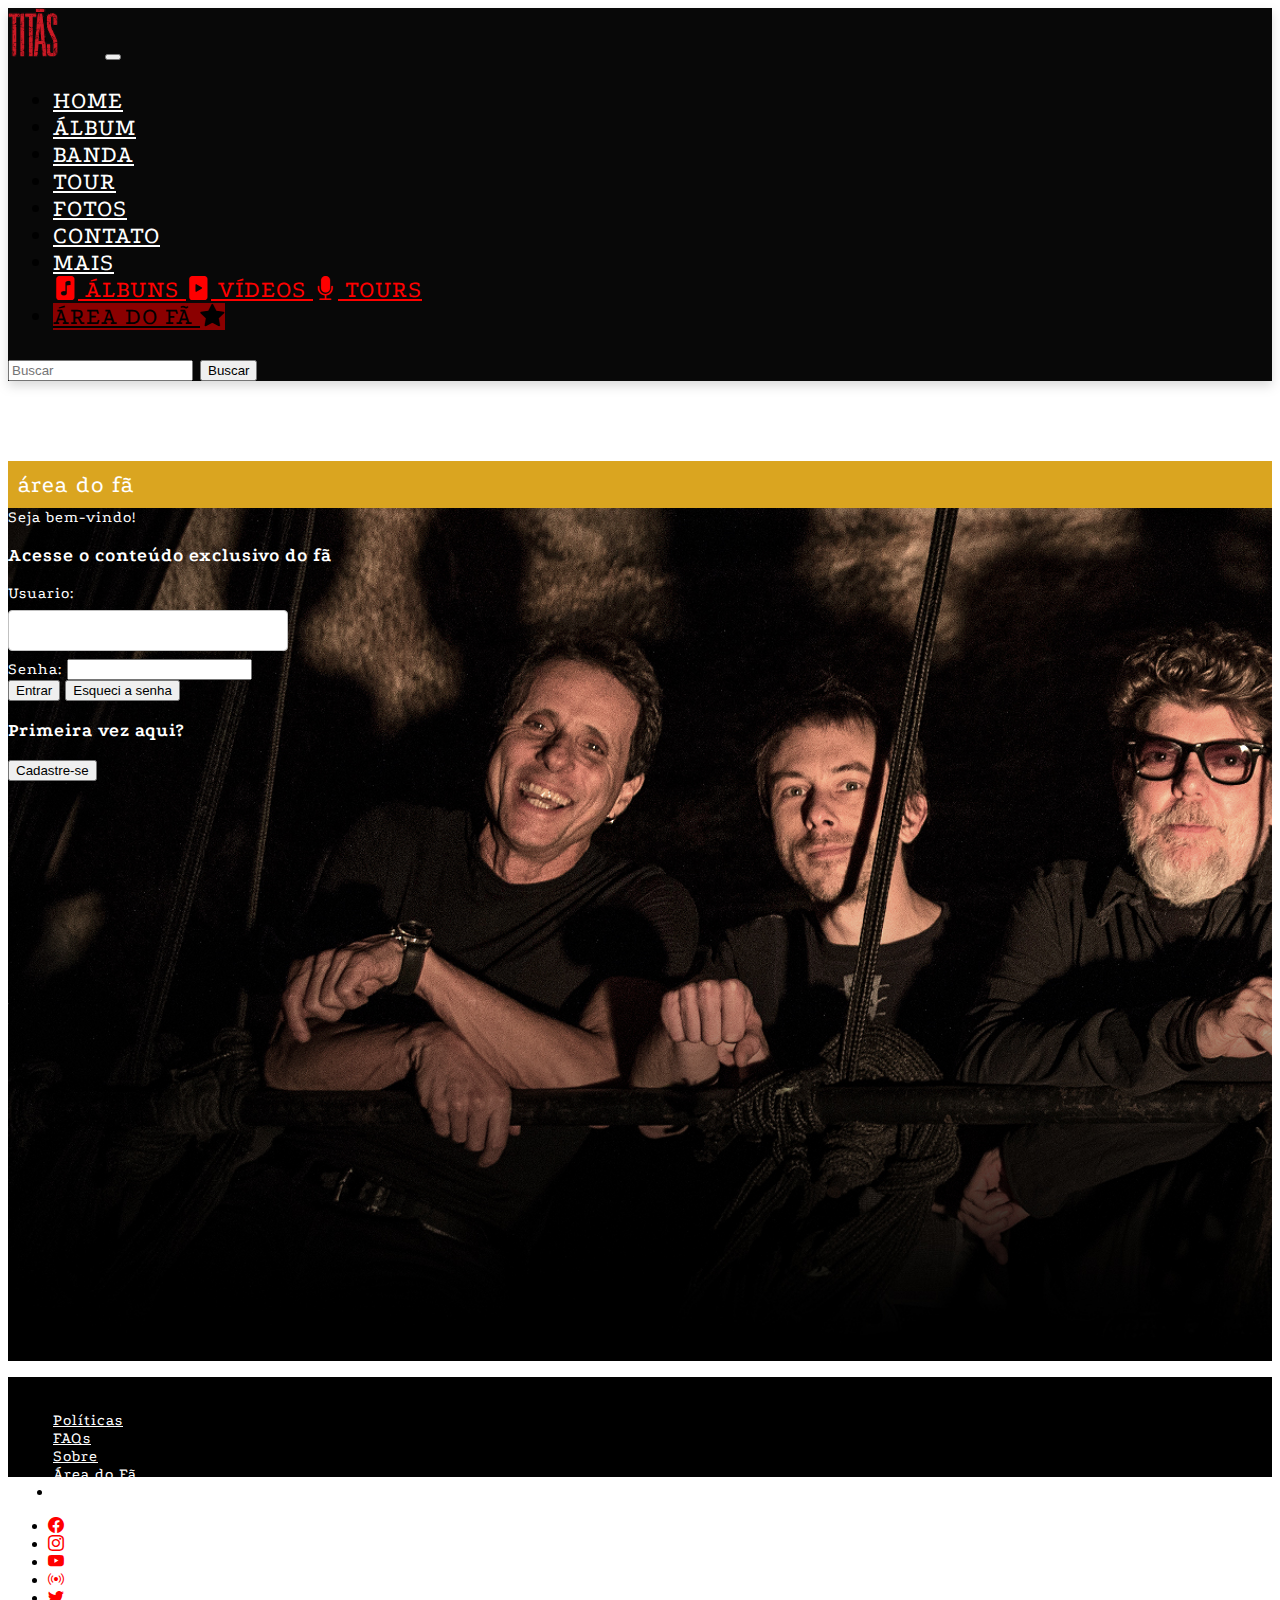
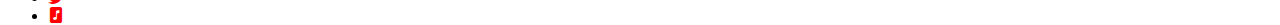
<file: areadofa.html>
<!DOCTYPE html>
<html lang="pt-BR">
   <head>
      <meta charset="utf-8">
      <!-- Responsive meta tag -->
      <meta name="viewport" content="width=device-width, initial-scale=1, shrink-to-fit=no">
      <title>Titãs - Área do Fã</title>
      <!-- CDN CSS Bootstrap -->
      <link rel="stylesheet" href="https://cdn.jsdelivr.net/npm/bootstrap@4.6.0/dist/css/bootstrap.min.css" integrity="sha384-B0vP5xmATw1+K9KRQjQERJvTumQW0nPEzvF6L/Z6nronJ3oUOFUFpCjEUQouq2+l" crossorigin="anonymous">
      <!-- Nosso CSS -->
      <link href="style.css" rel="stylesheet" type="text/css" />
      <!-- CDN jQuery -->
      <script src="https://code.jquery.com/jquery-3.5.1.min.js" integrity="sha256-9/aliU8dGd2tb6OSsuzixeV4y/faTqgFtohetphbbj0=" crossorigin="anonymous"></script>
      <!-- CDN Bootstrap -->
      <script src="https://cdn.jsdelivr.net/npm/bootstrap@4.6.0/dist/js/bootstrap.bundle.min.js" integrity="sha384-Piv4xVNRyMGpqkS2by6br4gNJ7DXjqk09RmUpJ8jgGtD7zP9yug3goQfGII0yAns" crossorigin="anonymous"></script>
      <!-- CDN Icons -->
      <link rel="stylesheet" href="https://cdn.jsdelivr.net/npm/bootstrap-icons@1.5.0/font/bootstrap-icons.css">
      <!-- Podkova Font -->
      <link rel="preconnect" href="https://fonts.googleapis.com">
      <link rel="preconnect" href="https://fonts.gstatic.com" crossorigin>
      <link href="https://fonts.googleapis.com/css2?family=Podkova&display=swap" rel="stylesheet">
      <script src="script.js"></script>
   </head>
   <body>
      <!-- cabeçalho -->



      <header>
         <nav class="navbar navbar-expand-md navbar-dark fixed-top">
            <!-- logo -->
            <a href="index.html"><img src="/imgs/logo-titas.svg"></a>
            <!-- button - menu hamburguer -->
            <button class="navbar-toggler" type="button" data-toggle="collapse" data-target="#navbarSupportedContent" aria-controls="navbarSupportedContent" aria-expanded="false" aria-label="Toggle navigation">
            <span class="navbar-toggler-icon"></span>
            </button>
            <!-- conteudo -->
            <div class="collapse navbar-collapse" id="navbarSupportedContent">
               <!-- lista nao ordenada -->
               <ul class="navbar-nav mr-auto">
                  <!-- item 1 -->
                  <li class="nav-item">
                     <a class="nav-link" href="https://projetofinal-frontend-titas.fabiofreire1.repl.co#home">Home</a>
                  </li>
                  <!-- item 2 -->
                  <li class="nav-item">
                     <a class="nav-link" href="https://projetofinal-frontend-titas.fabiofreire1.repl.co#album">Álbum</a>
                  </li>
                  <!-- item 3 -->
                  <li class="nav-item">
                     <a class="nav-link" href="https://projetofinal-frontend-titas.fabiofreire1.repl.co#banda">Banda</a>
                  </li>
                  <!-- item 4 -->
                  <li class="nav-item">
                     <a class="nav-link" href="https://projetofinal-frontend-titas.fabiofreire1.repl.co#tour">Tour</a>
                  </li>
                  <!-- item 5 -->
                  <li class="nav-item">
                     <a class="nav-link" href="https://projetofinal-frontend-titas.fabiofreire1.repl.co#fotos">Fotos</a>
                  </li>
                  <!-- item 6 -->
                  <li class="nav-item">
                     <a class="nav-link" href="https://projetofinal-frontend-titas.fabiofreire1.repl.co#contato">Contato</a>
                  </li>
                  <!-- item 7 dropdown -->
                  <li class="nav-item dropdown">
                     <a class="nav-link dropdown-toggle" href="#" id="navbarDropdown" role="button" data-toggle="dropdown" aria-haspopup="true" aria-expanded="true">
                     Mais
                     </a>
                     <!-- item dos menu dropdown -->
                     <div class="dropdown-menu bg-dark" aria-labelledby="navbarDropdown">
                        <!-- icone + texto albuns  -->
                        <a class="dropdown-item text-white" href="https://open.spotify.com/artist/2euX7vCVnJy3TVEGfc0RCl" target="_blank">
                        <i class="bi bi-file-music-fill"></i> álbuns
                        </a>
                        <!-- icone + texto videos -->
                        <a class="dropdown-item text-white" href="https://www.youtube.com/c/TitãsOficial/" target="_blank">
                        <i class="bi bi-file-play-fill"></i> vídeos
                        </a>
                        <!-- icone + texto tours -->
                        <a class="dropdown-item text-white" href="#">
                        <i class="bi bi-mic-fill"></i> tours
                        </a>
                     </div>
                  </li>
                  <!-- item 7 -->
                  <li class="nav-item">
                     <a class="nav-link active btn-outline-warning" href="areadofa.html">Área do fã <i class="bi bi-star-fill"></i></a>
                  </li>
               </ul>
               <form class="form-inline my-2 my-lg-0">
      <input class="form-control mr-sm-2" type="search" placeholder="Buscar" aria-label="Buscar">
      <button class="btn btn-outline-danger my-2 my-sm-0" type="submit">Buscar</button>
    </form>
            </div>
         </nav>
      </header>

    <!-- conteudo principal -->
    <main>

      <section id="areadofa" class="container-fluid">

      <!-- titulo -->
         <div class="container-fluid">
            <div class="row">
               <div class="col-md-4"></div>
               <div class="col-md-4"></div>
               <div class="col-md-4">
                  <div class="titulofa">
                     área do fã
                  </div>
               </div>
            </div>
         </div>

        <!-- linha 1 -->
        <div class="row">


          <!-- coluna 1 de 12 positions -->
          <div class="col-md-6 ml-5">

            
            
            Seja bem-vindo!

            <h3 class="mt-5 mb-3"> Acesse o conteúdo exclusivo do fã </h3>
            <form id="loginFa">
              
              <!-- Usuario -->

              
              <div class="form-group">
                <label for="inputUsuario">Usuario: </label>
                <input type="text" class="form-control" id="inputUsuario" required autocomplete="off">
              </div>

              <!-- Senha -->
              <div class="form-group">
                <label for="inputSenha">Senha: </label>
                <input type="password" class="form-control" id="inputSenha" required autocomplete="off">
              </div>

              <!-- button submit -->
              <button type="submit" class="btn btn-danger mt-2">Entrar</button>
              <button type="button" class="btn btn-outline-light mt-2 ml-5">Esqueci a senha</button>
            </form>
          

            <div id="mensagem" class="mt-2 ml-5"></div>

          </div> 
 
          <div class="col-lg-6"></div>

        </div> 

       <h3 class="mt-5 mb-3 ml-5"> Primeira vez aqui? </h3>
       <button type="button" class="btn btn-outline-warning ml-5">Cadastre-se</button>




          </div>
        </div> 


      </section>



    </main>

    
  <!-- RODAPÉ -->

<footer class="d-flex flex-wrap justify-content-between align-items-center py-3 border-top">
    <p class="col-md-4 mb-0 text-muted">© 2021 Design by Fábio Freire</p>



    <ul class="nav col-md-4 d-flex align-items-center justify-content-center mb-3 mb-md-0 me-md-auto link-dark text-decoration-none">
      <li class="nav-item"><a href="#" class="nav-link px-2 text-muted">Políticas</a></li>
      <li class="nav-item"><a href="#" class="nav-link px-2 text-muted">FAQs</a></li>
      <li class="nav-item"><a href="#" class="nav-link px-2 text-muted">Sobre</a></li>
      <li class="nav-item"><a href="#" class="nav-link px-2 text-muted">Área do Fã</a></li>
      <li class="nav-item"><a href="#" class="nav-link px-2 text-muted">Assessoria de Imprensa</a></li>
    </ul>


<ul class="nav col-md-4 justify-content-end list-unstyled d-flex">
      <li class="ms-3 ml-2"><a class="text-muted" href="#"><i class="bi bi-facebook"></i></a></li>
      <li class="ms-3 ml-2"><a class="text-muted" href="#"><i class="bi bi-instagram"></i></a></li>
      <li class="ms-3 ml-2"><a class="text-muted" href="#"><i class="bi bi-youtube"></i></a></li>
      <li class="ms-3 ml-2"><a class="text-muted" href="#"><i class="bi bi-broadcast"></i></a></li>
      <li class="ms-3 ml-2"><a class="text-muted" href="#"><i class="bi bi-twitter"></i></a></li>
      <li class="ms-3 ml-2"><a class="text-muted" href="#"><i class="bi bi-file-music-fill"></i></a></li>
</ul>
    
  </footer>








  </body>
</html>
</file>
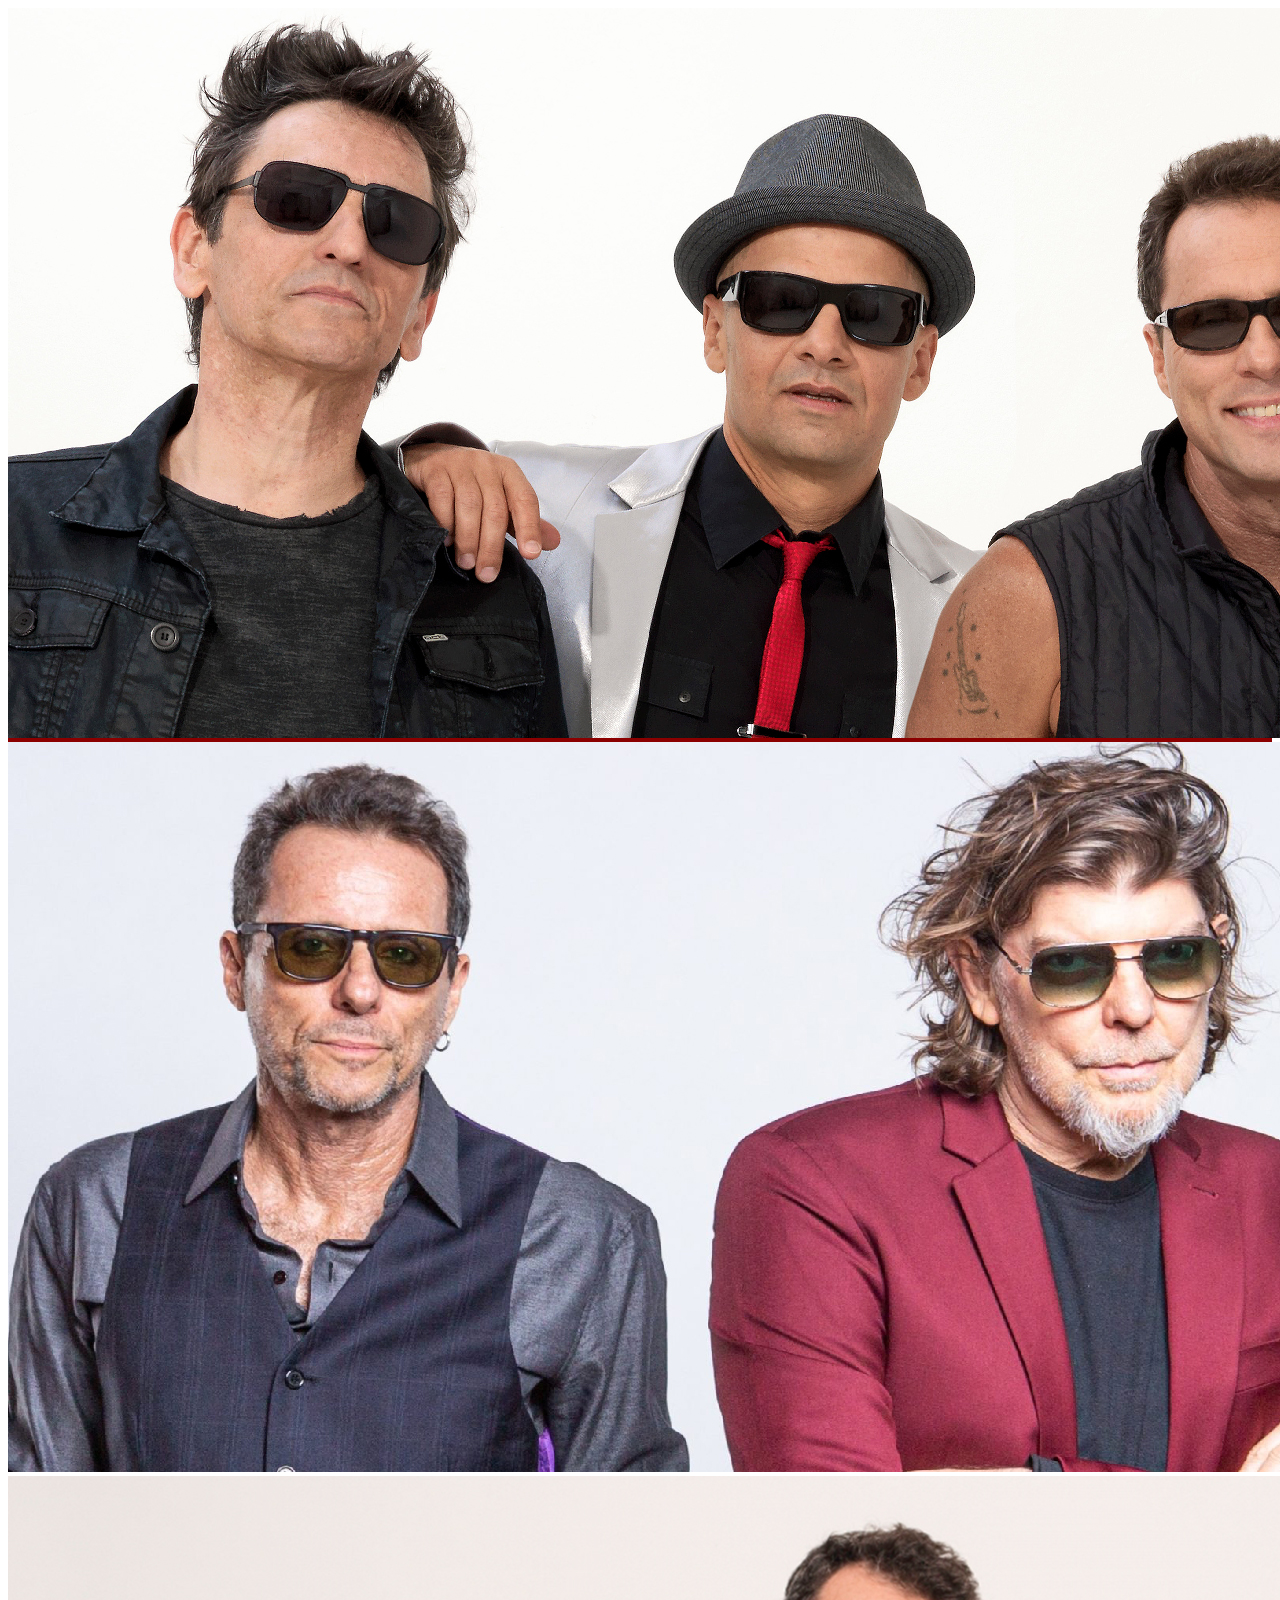
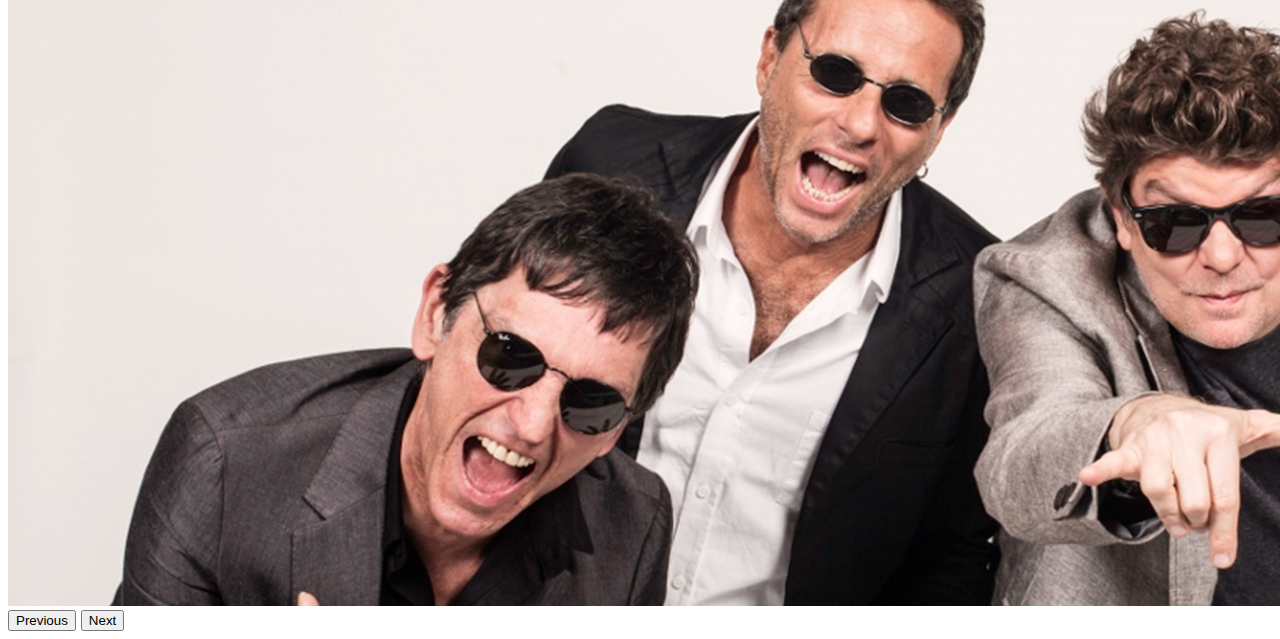
<file: teste.html>
<!DOCTYPE html>
<html lang="pt-BR">
  <head>
    <meta charset="utf-8">

    <!-- Responsive meta tag -->
    <meta name="viewport" content="width=device-width, initial-scale=1, shrink-to-fit=no">

    <title>Titãs</title>

    <!-- CDN CSS Bootstrap -->
    <link rel="stylesheet" href="https://cdn.jsdelivr.net/npm/bootstrap@4.6.0/dist/css/bootstrap.min.css" integrity="sha384-B0vP5xmATw1+K9KRQjQERJvTumQW0nPEzvF6L/Z6nronJ3oUOFUFpCjEUQouq2+l" crossorigin="anonymous">

    <!-- Nosso CSS -->
    <link href="style.css" rel="stylesheet" type="text/css" />

    <!-- CDN jQuery -->
    <script src="https://code.jquery.com/jquery-3.5.1.min.js" integrity="sha256-9/aliU8dGd2tb6OSsuzixeV4y/faTqgFtohetphbbj0=" crossorigin="anonymous"></script>


    <!-- CDN Bootstrap -->
    <script src="https://cdn.jsdelivr.net/npm/bootstrap@4.6.0/dist/js/bootstrap.bundle.min.js" integrity="sha384-Piv4xVNRyMGpqkS2by6br4gNJ7DXjqk09RmUpJ8jgGtD7zP9yug3goQfGII0yAns" crossorigin="anonymous"></script>

    <!-- CDN Icons -->
    <link rel="stylesheet" href="https://cdn.jsdelivr.net/npm/bootstrap-icons@1.5.0/font/bootstrap-icons.css">

    <!-- Podkova Font -->
    <link rel="preconnect" href="https://fonts.googleapis.com"> 
    <link rel="preconnect" href="https://fonts.gstatic.com" crossorigin> 
    <link href="https://fonts.googleapis.com/css2?family=Podkova&display=swap" rel="stylesheet">


		<script src="script.js"></script>

  </head>

  <body>


<div id="carouselExampleControls" class="carousel slide" data-bs-ride="carousel">
  <div class="carousel-inner">
    <div class="carousel-item active">
      <img src="imgs/titas-ft1.jpg" class="d-block w-100" alt="...">
    </div>
    <div class="carousel-item">
      <img src="imgs/titas-ft2.jpg" class="d-block w-100" alt="...">
    </div>
    <div class="carousel-item">
      <img src="imgs/titas-ft3.jpg" class="d-block w-100" alt="...">
    </div>
  </div>
  <button class="carousel-control-prev" type="button" data-bs-target="#carouselExampleControls" data-bs-slide="prev">
    <span class="carousel-control-prev-icon" aria-hidden="true"></span>
    <span class="visually-hidden">Previous</span>
  </button>
  <button class="carousel-control-next" type="button" data-bs-target="#carouselExampleControls" data-bs-slide="next">
    <span class="carousel-control-next-icon" aria-hidden="true"></span>
    <span class="visually-hidden">Next</span>
  </button>
</div>

  </body>
</html>
</file>
<file: style.css>
body{
  font-family: 'Podkova', serif; letter-spacing: 1px; font-size: 16px;
}

a {
  color: red;
}
a:hover {
text-decoration:none; 
}

/* HEADER */

.active{
  background-color: darkred;
}

.nav-link{
  color:white !important;
}

.nav-link:hover:not(.active), .dropdown-item:hover{
  background-color: red;
}

.nav-link.active {
color: black !important;
}

nav img {
  width: 50px;
  margin-right: 40px;
}

nav object {
  width: 50px;
  margin-right: 40px;
}

nav {font-family: 'Podkova', serif; text-transform: uppercase; letter-spacing: 1px; font-size: 24px;
background: #080808;
box-shadow: 0 5px 10px rgba(128, 128, 128, 0.281);
}

.nav-item {
margin: 0 5px;
}

/* Album */
#album {
background-color: #666666;
}

.titulo {
background-color: darkred;
font-family: 'Podkova', serif;
letter-spacing: 1px;
font-size: 24px;
padding: 10px 180px 10px 10px;
color: white;
margin-top: 80px;
}


/* MAIN --------------------------------------------- */

.bg-imagem{
  background-image: url(/imgs/bg.svg);
  height: 50vw;
  background-size: cover;
  background-repeat: no-repeat; 
}

/* IMG ALBUM */
.imgalbum{
  background-image: url(/imgs/album-titas.png);
  height: 50vw;
  background-size: cover;
  background-repeat: no-repeat; 
}

#album img {
width: 100%;
}

/* AGENDA */

#agenda td{
  /* ajustando largura das colunas para um valor igual para todas */
  width: 14.29%;
  height: 60px;
}

#agenda th{
  background-color: #666666;
  color: whitesmoke;
}

#agenda td.bg-secondary{
  color: darkgray;
}

#agenda td.bg-danger{
  color: whitesmoke;
}

.card-text {
color: black;
}

.card-title {
color: black;
}


/* TOUR */

#tour {
background-color: black;
color: #f2f2f2;
}

*{
  scroll-behavior: smooth;
}

.nav-pag {
  background-color: transparent;
}

.page-link {
font-size: 16px;
color: #666666
}


.page-link:hover {
color: red;
}

.page-link a {
color: darkred;
}

#tour .btn.btn-outline-light.mx-auto.mb-4 {

}

/* fotos slides */

.bi.bi-arrow-right-square-fill, .bi.bi-arrow-left-square-fill {
color: red;
}

#fotos {
background: #212121;
}

/* CONTATO */
.bg-imagem1{
  background-image: url(/imgs/bg-contato.png);
  height: 50vw;
  background-size: cover;
  background-repeat: no-repeat; 
}

/* formulario contato */

input[type=text], select{
  width: 100%;
  padding: 12px;
  margin: 8px 0;
  border: 1px solid #c1c1c1;
  border-radius: 4px;
  box-sizing: border-box;
}

input[type=submit]{
  width: 100%;
  background-color: darkred;
  color: white;
  padding: 16px;
  margin:  8px 0;
  border: none;
  border-radius: 20px;
  cursor: pointer;
}

input[type=submit]:hover{
  background-color: red;
}
 
.bgimg-tit {
margin-top: 380px;
}

#contato {
background: black;
}

 /* AREA DO FA */

/* bg-imagem2{
  background-image: url(/imgs/bg-area-fa.png);
  height: 50vw;
  background-size: cover;
  background-repeat: no-repeat; 
} */

#areadofa {
background: url(/imgs/bg-area-fa.png);
background-repeat: no-repeat;
background-size: cover;
background-position: center;
height: 100vh;
color: white;
}

.titulofa {background-color: goldenrod;
font-family: 'Podkova', serif;
letter-spacing: 1px;
font-size: 24px;
padding: 10px 180px 10px 10px;
color: white;
margin-top: 80px;
}

#loginFa {
width: 280px;
}

/* -------------------------------------------- */
/* FOOOTER */

footer{
  height: 100px;
  background: black
}
</file>
